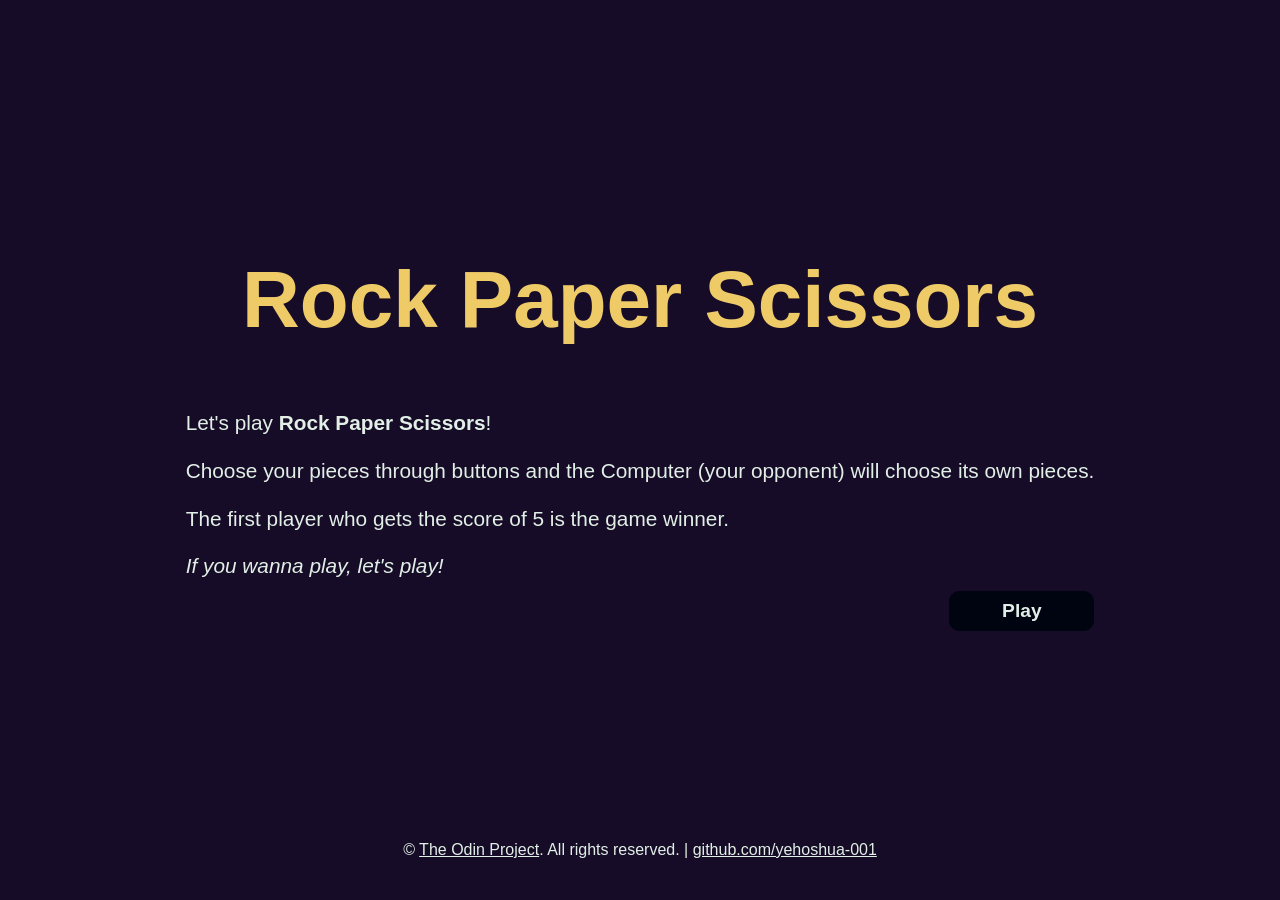
<file: index.html>
<!DOCTYPE html>
<html lang="en">
    <head>
        <meta charset="UTF-8">
        <meta name="viewport" content="width=device-width, initial-scale=1.0">
        <title>Project: Rock Paper Scissors</title>
        <link rel="stylesheet" href="./css/style.css">
        <script src="script.js" defer></script>
    </head>

    <body>
        <main>
            <div class="h1">
                <h1>Rock Paper Scissors</h1>
            </div>
            <div class="letsPlay">
                <p id="letsPlay">
                    Let's play <strong>Rock Paper Scissors</strong>!
                </p>
                <p id="letsPlay">
                    Choose your pieces through buttons and the Computer (your opponent) will choose its own pieces.
                </p>
                <p id="letsPlay">
                    The first player who gets the score of 5 is the game winner.
                </p>
                <p id="letsPlay">
                    <em>If you wanna play, let's play!</em>
                </p>
            </div>
            <div class="playBtn">
                <a id="playBtn" href="game.html">Play</a>
            </div>            
        </main>
        <footer>
            <div class="footerlink">
                &copy;
                <a id="odinlink" href="https://www.theodinproject.com/about" target="_blank">The Odin Project</a>. All rights reserved. | 
                <a id="githublink" href="https://github.com/yehoshua-001/rock-paper-scissors" target="_blank">github.com/yehoshua-001</a>
            </div>
        </footer>
    </body>
</html>
</file>
<file: css/style.css>
* {
    box-sizing: border-box;
    font-family: Verdana, Garamond, "Gill Sans", sans-serif;
}

body {
    margin: 0;
    padding: 0;
    display: flex;
    justify-content: space-between;
    align-items: center;
    height: 100vh;
    background-color: #160C28;
    color: #E1EFE6;
    flex-direction: column;
}

main {
    font-size: 1.3rem;
    display: flex;
    justify-content: center;
    align-items: center;
    flex-direction: column;
    margin-top: 200px;
}

h1 {
    font-size: 5rem;
    color: #EFCB68;
}

.letsPlay {
    line-height: 0.3;
    display: flex;
    justify-content: flex-start;
    align-items: flex-start;
    flex-direction: column;
}

.playBtn {
    display: flex;
    margin-left: auto;
}

#playBtn {
    display: flex;
    justify-content: center;
    align-items: center;
    min-width: 145px;
    min-height: 40px;
    text-decoration: none;
    font-weight: 800;
    font-size: 1.2rem;
    padding: 5px 30px 5px 30px;
    border: 1px solid #000411;
    border-radius: 10px;
    background-color: #000411;
    color: #E1EFE6;
}

#playBtn:hover {
    background-color: #E1EFE6;
    border: 1px solid #E1EFE6;
    color: #000411;
    text-decoration: none;
    transition: all 0.3 ease;
}

footer {
    display: flex;
    justify-content: center;
    align-items: center;
    height: 100px;
    width: 100%;
}

#odinlink,
#githublink {
    color: #E1EFE6;
}
</file>
